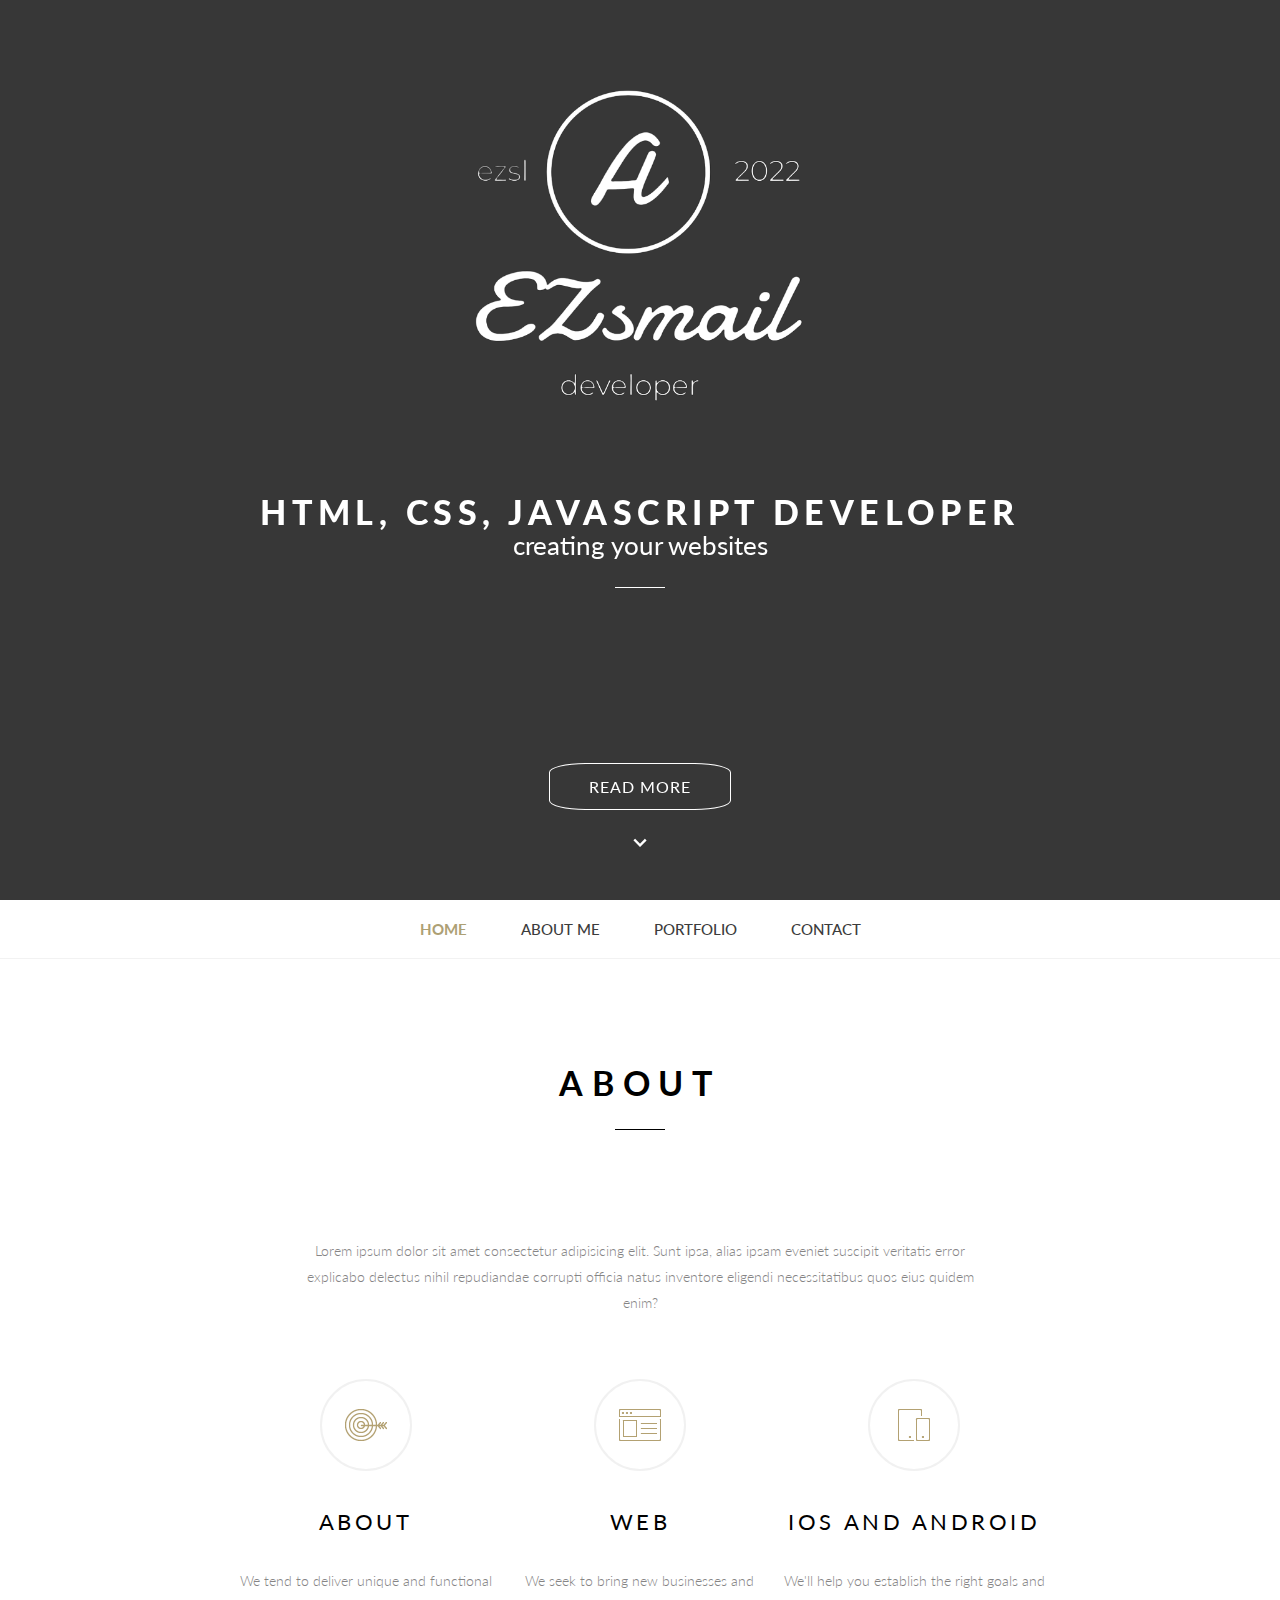
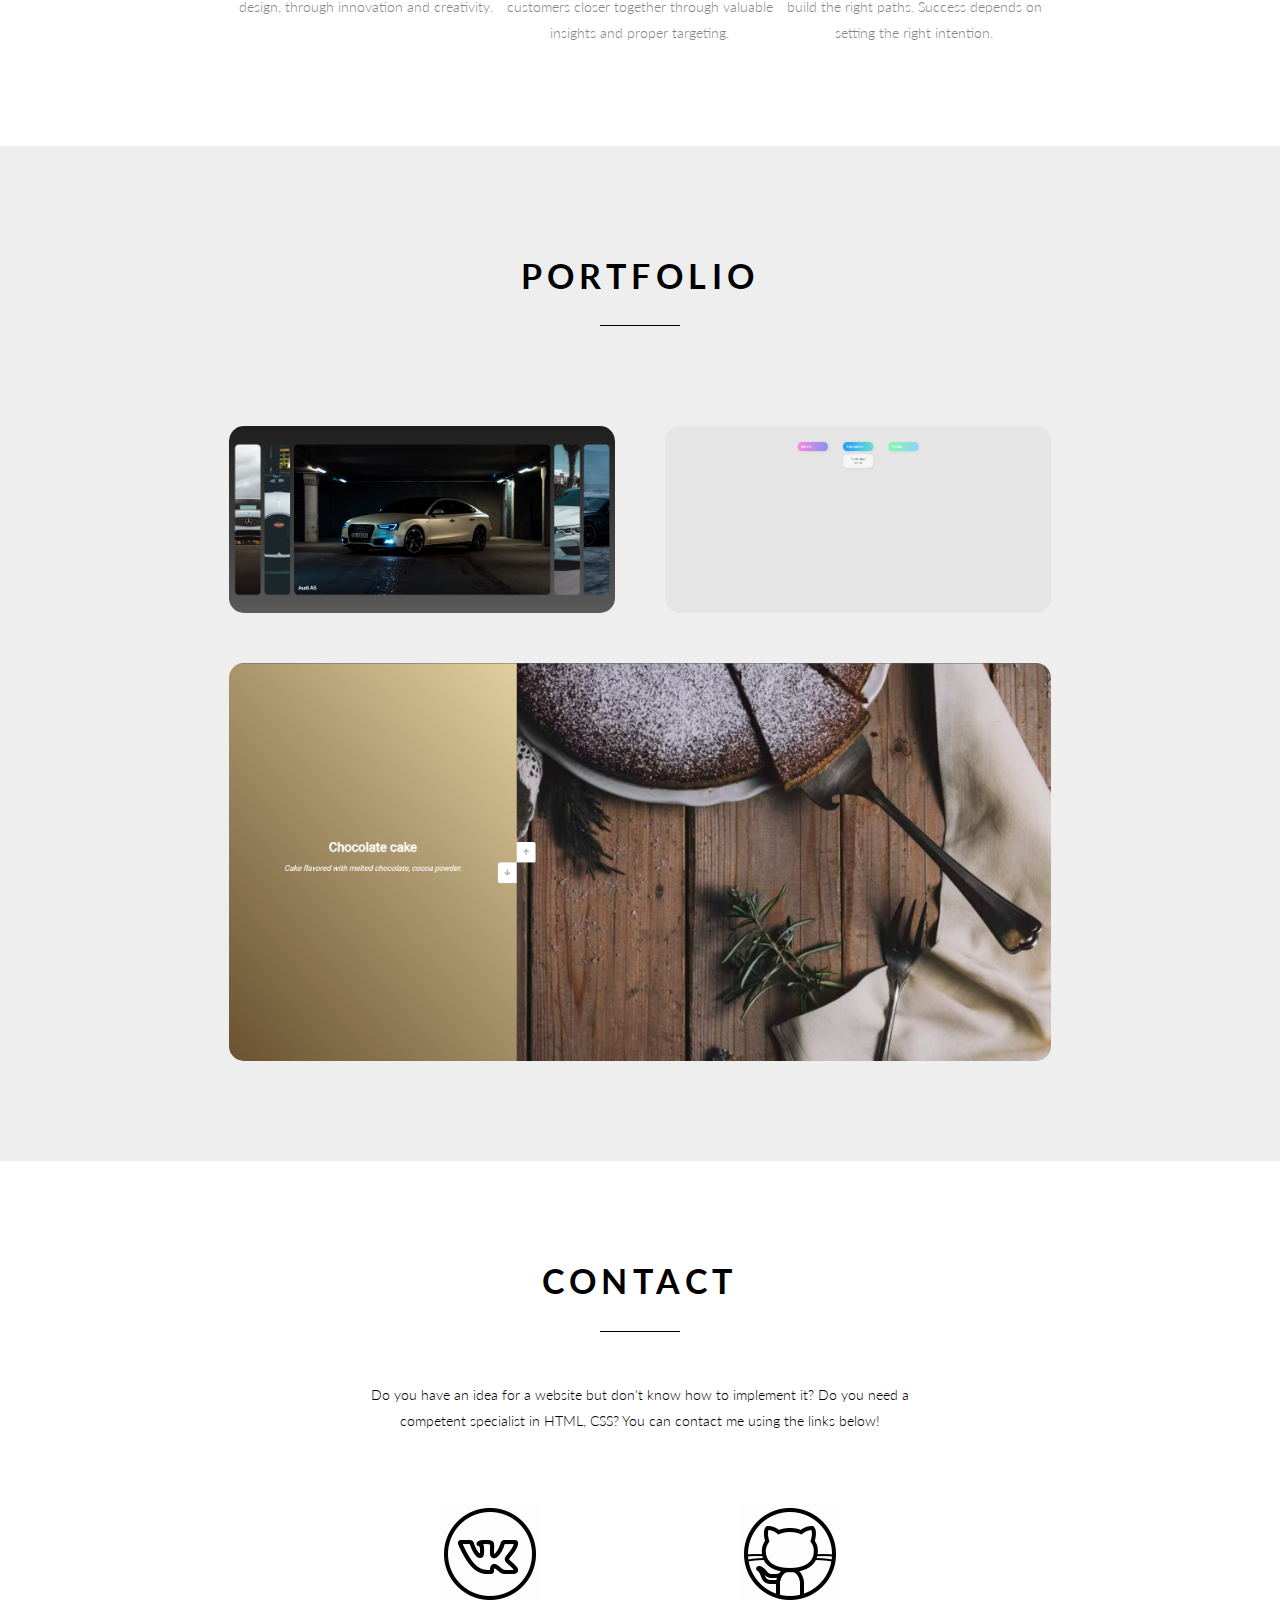
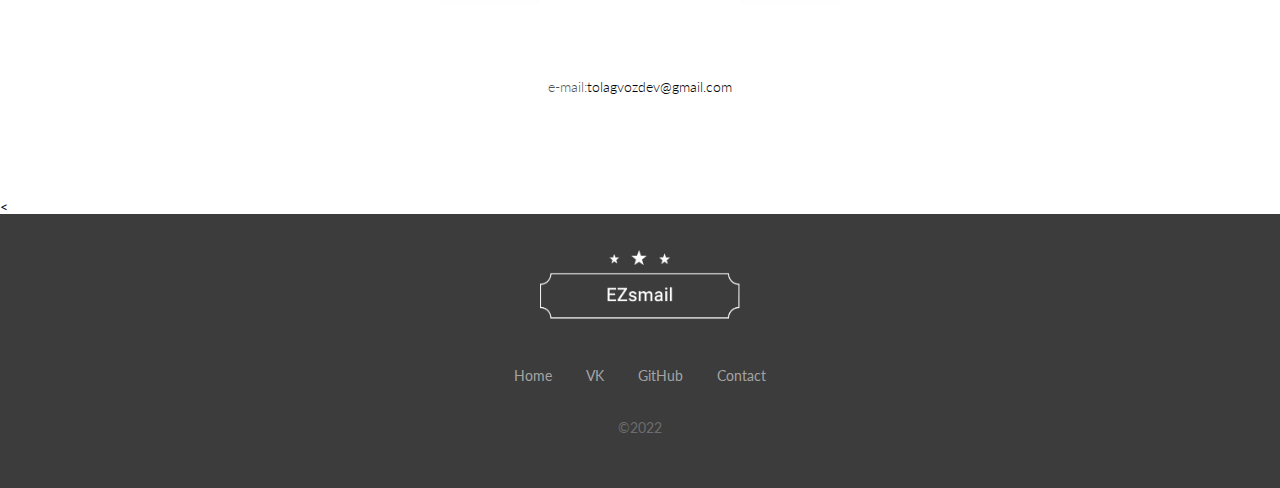
<file: index.html>
<!DOCTYPE html>
<html lang="en">
	<head>
		<meta charset="UTF-8">
		<meta http-equiv="X-UA-Compatible" content="IE=edge">
		<meta name="viewport" content="width=device-width, initial-scale=1.0">
		<meta name="description" content="Lorem ipsum dolor sit amet, consectetur
			adipisicing elit. Excepturi deleniti nisi quisquam laudantium totam
			tempora.">
		<link rel="apple-touch-icon" sizes="180x180" href="img/apple-touch-icon.png">
		<link rel="icon" type="image/png" sizes="32x32" href="img/favicon-32x32.png">
		<link rel="icon" type="image/png" sizes="16x16" href="img/favicon-16x16.png">
		<link rel="manifest" href="img/site.webmanifest">
		<title>HTMl, CSS, JS developer</title>
		<link rel="stylesheet" href="css/style.css">
		<link rel="stylesheet"
			href="https://fonts.googleapis.com/css2?family=Material+Symbols+Outlined:opsz,wght,FILL,GRAD@20..48,100..700,0..1,-50..200"
			/>
	</head>
	<body>
		<div class="first">
			<div class="first__body">
				<div class="first__blur">
					<div class="first__main">
						<div class="first__header">
							<div class="first__logo">
								<img src="img/untitled-project@2x (1)-PhotoRoom (1).png" width='40%'
									alt="">
							</div>
							<div class="first__name1">
								HTML, CSS, JAVASCRIPT DEVELOPER
							</div>
							<div class="first__name2">
								creating your websites
							</div>
						</div>
						<div class="first__footer">
							<a href="#" id="button"> <button class="button1"> READ MORE</button> </a>
							<span class="material-symbols-outlined" id="strelka">
								expand_more
							</span>
						</div>
					</div>
				</div>
			</div>
		</div>
		<!-- макет страницы -->
		<nav class="menu">
			<ul>
				<li> <a class="active" href="#">Home</a> </li>
				<li> <a href="#">About me</a> </li>
				<li> <a href="#">Portfolio</a> </li>
				<li> <a href="#">Contact</a> </li>
			</ul>
		</nav>
		<div class="about">
			<!-- тело страницы -->
			<div class="about__body">
				<!-- верхняя часть -->
				<div class="about__header">
					<div class="about__title title">ABOUT</div>
					<div class="about__text">Lorem ipsum dolor sit amet consectetur adipisicing
						elit. Sunt ipsa, alias
						ipsam eveniet suscipit veritatis error explicabo delectus nihil
						repudiandae corrupti officia natus inventore eligendi necessitatibus quos
						eius quidem enim?</div>
				</div>
				<!-- нижняя - колонки -->

				<div class="about__row">

					<div class="item-about">
						<div class="item-about__icon">
							<img src="img/Layer 25.png" alt="">
						</div>
						<div class="item-about__title">ABOUT</div>
						<div class="item-about__text">We tend to deliver unique and
							functional design, through
							innovation and creativity.</div>
					</div>


					<div class="item-about">
						<div class="item-about__icon">
							<img src="img/Layer 24.png" alt="">
						</div>
						<div class="item-about__title">
							WEB
						</div>
						<div class="item-about__text">
							We seek to bring new businesses and
							customers closer together through valuable
							insights and proper targeting.
						</div>
					</div>


					<div class="item-about">
						<div class="item-about__icon">
							<img src="img/Layer 23.png" alt="">
						</div>
						<div class="item-about__title">
							IOS AND ANDROID
						</div>
						<div class="item-about__text">
							We'll help you establish the right goals
							and build the right paths. Success depends
							on setting the right intention.
						</div>
					</div>

				</div>
			</div>
		</div>
		<!-- ---------------------------- 3 page -->
		<div class="portfolio">
			<div class="portfolio__body">
				<div class="portfolio__header">
					Portfolio
				</div>
				<div class="portfolio__row">
	
					<div class="row__img">
						<div class="image">
							<a href="#"> <img class="image"  src="img/Screenshot_1.png" alt=""> </a>
						</div>
					</div>
	
					<div class="row__img">
						<div class="image">
							<a href="#"> <img class="image" src="img/Screenshot_2.png" alt=""> </a>
						</div>
					</div>
	
					<div class="row__con">
						<div class="image">
							<a href="#"> <img class="image" src="img/Screenshot_3.png" alt=""> </a>
						</div>
					</div>
				</div>
			</div>
		</div>
<!-- --------------contact------------ -->
		<div class="contact">
			<div class="contact__main">
				<div class="contact__body">
					<div class="contact__header">
						Contact
					</div>
					<div class="contact__social">
						<div class="contact__text">
							Do you have an idea for a website but don't know how to implement it? Do
							you need a competent specialist in HTML, CSS? You can contact me using the
							links below!
						</div>
						<div class="contact__ico">
							<div class="contact__row">
								<a target="_blank" href="https://vk.com/dezpacito">
									<img id="gif" src="img/icons8-vk-в-круге.gif" alt="">
								</a>
							</div>
							<div class="contact__row">
								<a href="https://github.com/EZsmail" target="_blank">
									<img id="gif" src="img/icons8-github.gif" alt="">
								</a>
							</div>
						</div>
						<div class="contact__email">
							e-mail: <a id="mail" target="_blank" href=«mailto:tolagvozdev@gmail.com>tolagvozdev@gmail.com</a>
						</div>
					</div>
				</div>
			</div>
		<</div>
		<div class="footer">
			<div class="footer__con">
				<div class="footer__body">
					<div class="footer__header">
						<img src="img/untitled-project@2x (5).png" width="50%" alt="">
					</div>
					<div class="footer__main">
						<div class="footer__nav">
							<ul class="tab">
								<li id="foot" >
									<a class="white" href="">Home</a>
								</li>
								<li id="foot" >
									<a class="white" href="">VK</a>
								</li>
								<li id="foot">
									<a class='white' href="">GitHub</a>
								</li>
								<li id="foot">
									<a class='white' href="">Contact</a>
								</li>
							</ul>
						</div>
					</div>
					<div class="footer__footer">
						©2022
					</div>
				</div>
			</div>
		</div>
	</body>
</html>
</file>
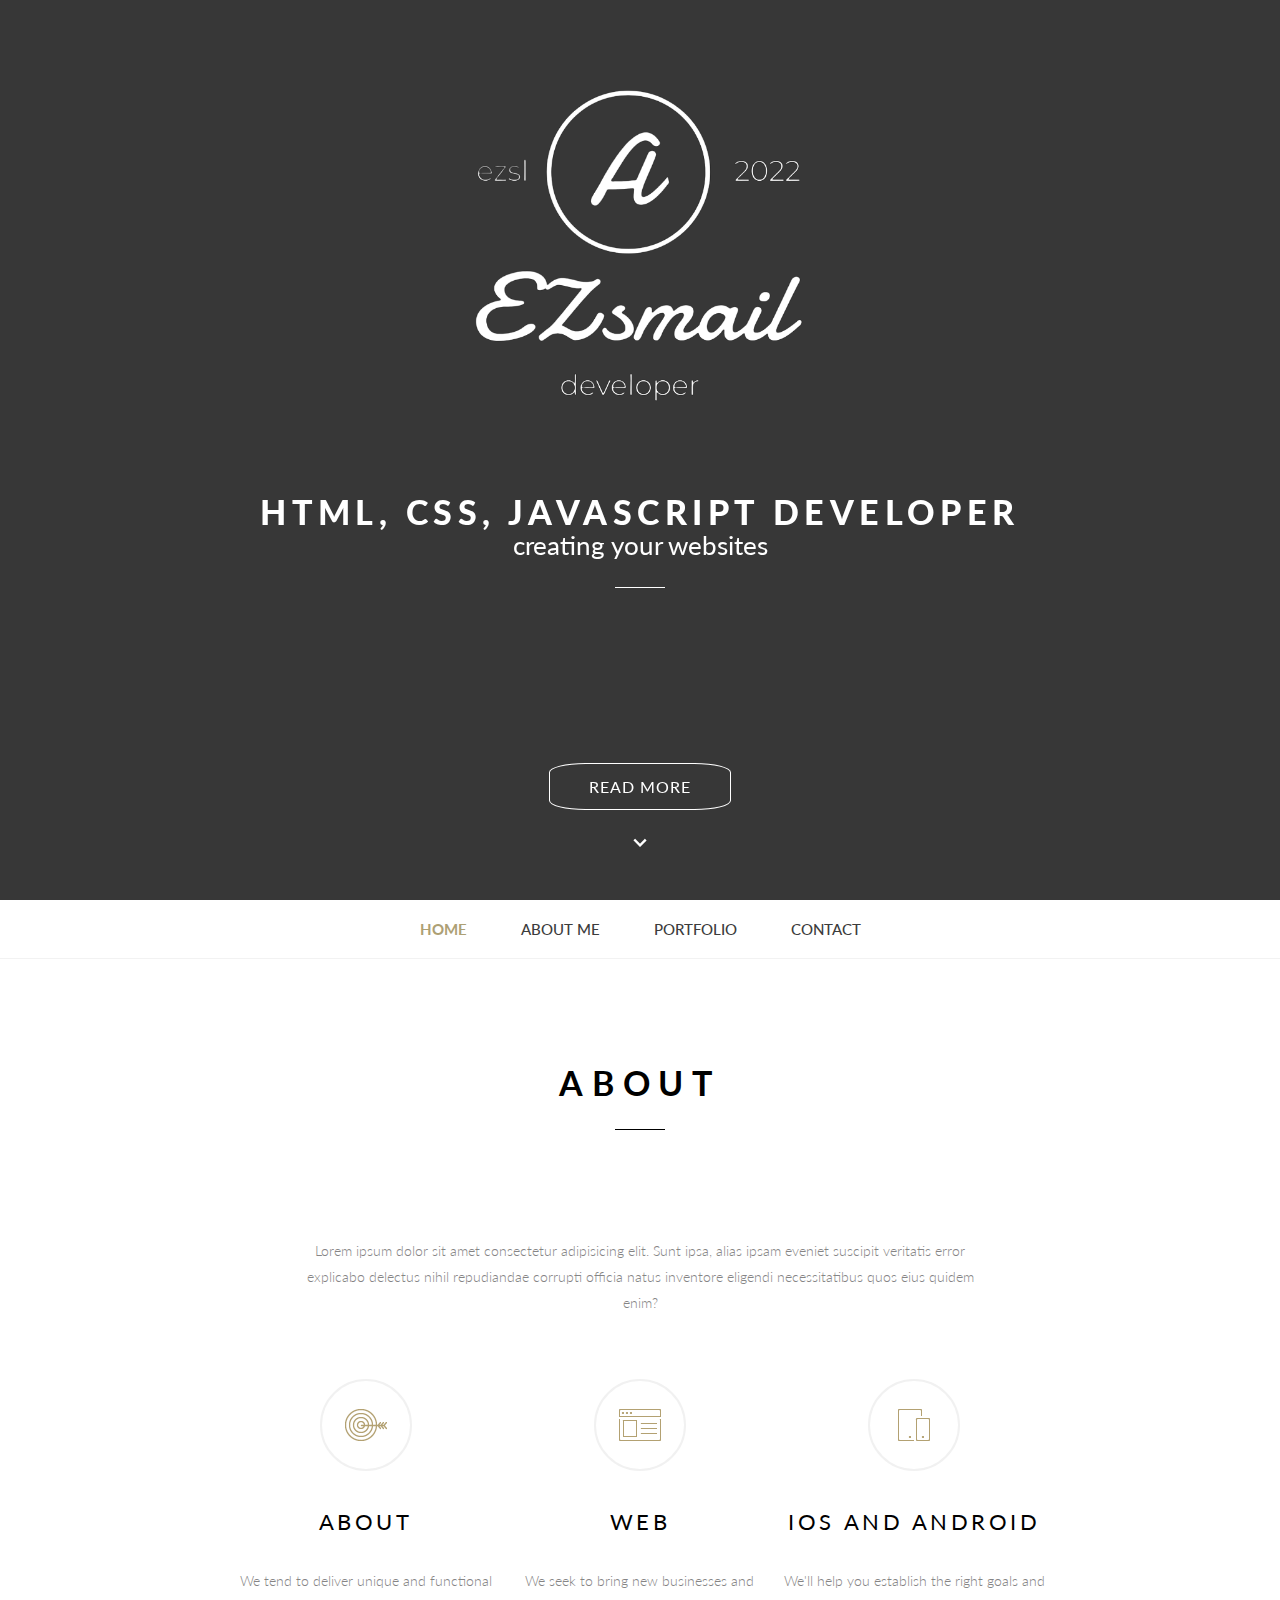
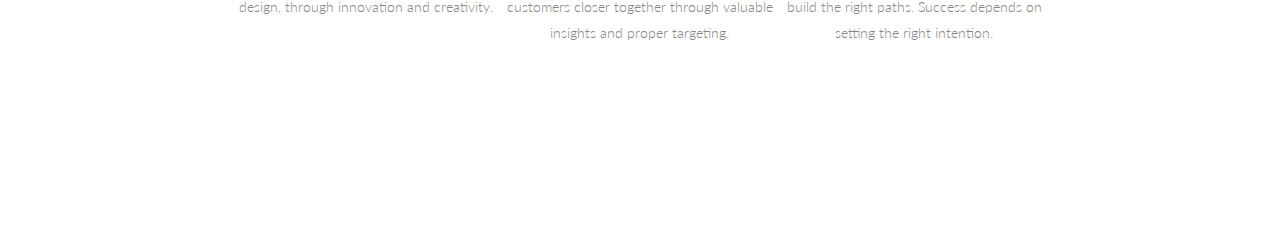
<file: Project2/index.html>
<!DOCTYPE html>
<html lang="en">
	<head>
		<meta charset="UTF-8">
		<meta http-equiv="X-UA-Compatible" content="IE=edge">
		<meta name="viewport" content="width=device-width, initial-scale=1.0">
		<title>Document</title>
		<link rel="stylesheet" href="css/style.css">
		<link rel="stylesheet"
			href="https://fonts.googleapis.com/css2?family=Material+Symbols+Outlined:opsz,wght,FILL,GRAD@20..48,100..700,0..1,-50..200"
			/>
	</head>
	<body>
		<div class="first">
			<div class="first__body">
				<div class="first__blur">
					<div class="first__main">
						<div class="first__header">
							<div class="first__logo">
								<img src="img/untitled-project@2x (1)-PhotoRoom (1).png" width='40%'
									alt="">
							</div>
							<div class="first__name1">
								HTML, CSS, JAVASCRIPT DEVELOPER
							</div>
							<div class="first__name2">
								creating your websites
							</div>
						</div>
						<div class="first__footer">
							<a href="#" id="button"> <button class="button1"> READ MORE</button> </a>
							<span class="material-symbols-outlined" id="strelka">
								expand_more
							</span>
						</div>
					</div>
				</div>
			</div>
		</div>
		<!-- макет страницы -->
		<nav class="menu">
			<ul>
				<li> <a class="active" href="#">Home</a> </li>
				<li> <a href="#">About me</a> </li>
				<li> <a href="#">Portfolio</a> </li>
				<li> <a href="#">Contact</a> </li>
			</ul>
		</nav>
		<div class="about">
			<!-- тело страницы -->
			<div class="about__body">
				<!-- верхняя часть -->
				<div class="about__header">
					<div class="about__title title">ABOUT</div>
					<div class="about__text">Lorem ipsum dolor sit amet consectetur adipisicing
						elit. Sunt ipsa, alias
						ipsam eveniet suscipit veritatis error explicabo delectus nihil
						repudiandae corrupti officia natus inventore eligendi necessitatibus quos
						eius quidem enim?</div>
				</div>
				<!-- нижняя - колонки -->

				<div class="about__row">

					<div class="item-about">
						<div class="item-about__icon">
							<img src="img/Layer 25.png" alt="">
						</div>
						<div class="item-about__title">ABOUT</div>
						<div class="item-about__text">We tend to deliver unique and
							functional design, through
							innovation and creativity.</div>
					</div>


					<div class="item-about">
						<div class="item-about__icon">
							<img src="img/Layer 24.png" alt="">
						</div>
						<div class="item-about__title">
							WEB
						</div>
						<div class="item-about__text">
							We seek to bring new businesses and
							customers closer together through valuable
							insights and proper targeting.
						</div>
					</div>


					<div class="item-about">
						<div class="item-about__icon">
							<img src="img/Layer 23.png" alt="">
						</div>
						<div class="item-about__title">
							IOS AND ANDROID
						</div>
						<div class="item-about__text">
							We'll help you establish the right goals
							and build the right paths. Success depends
							on setting the right intention.
						</div>
					</div>

				</div>
			</div>
		</div>
	</body>
</html>
</file>
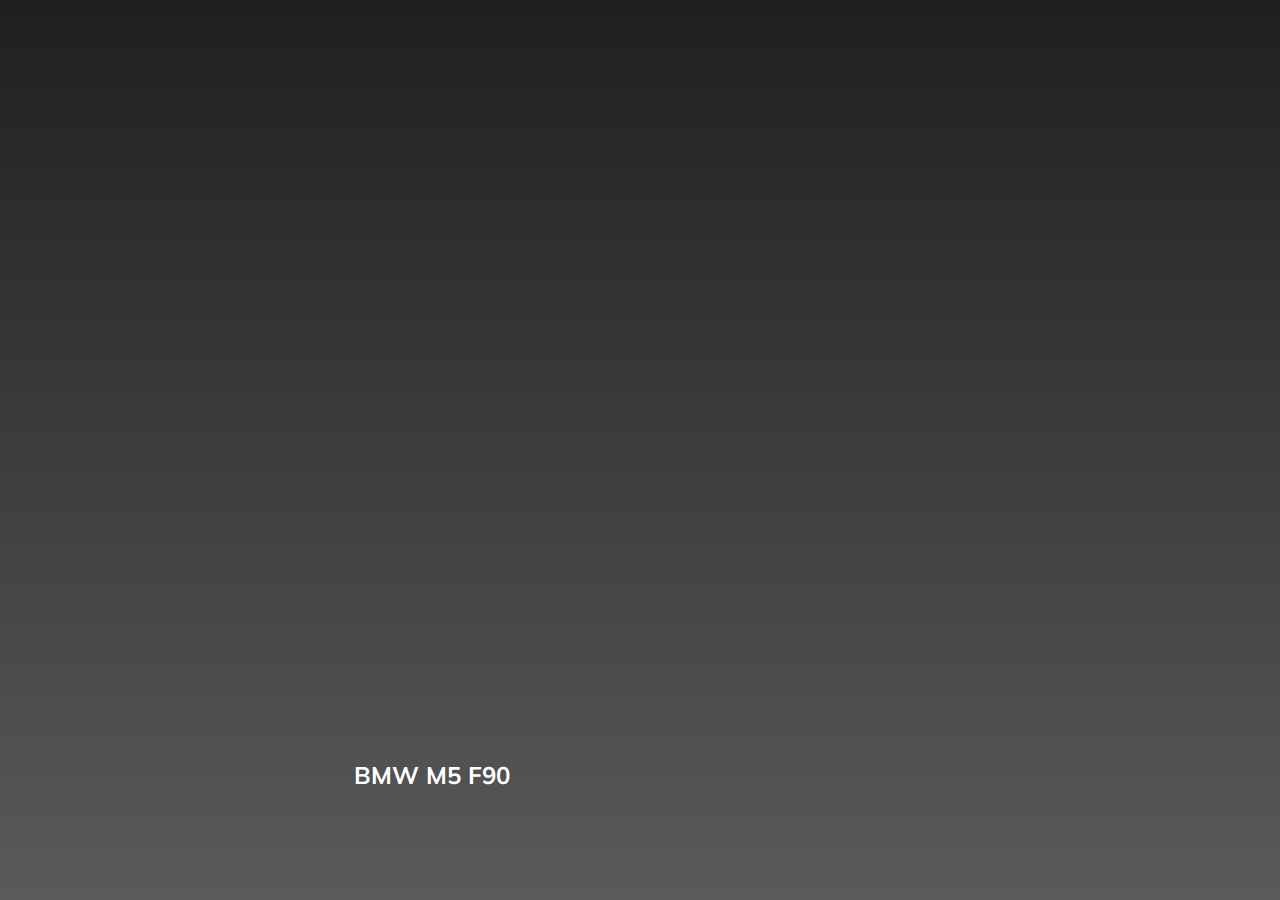
<file: Project/card-sources/index.html>
<!DOCTYPE html>
<html lang="en">
  <head>
    <meta charset="UTF-8" />
    <meta name="viewport" content="width=device-width, initial-scale=1.0" />
    <link rel="stylesheet" href="styles.css" />
    <title>Карточки | Проект 1</title>
  </head>
  <body>
    <div class="container">
      <div
        class="slide"
        style="background-image:
        url('https://images.unsplash.com/photo-1605534549749-e2df2f2a701d?ixlib=rb-1.2.1&ixid=MnwxMjA3fDB8MHxwaG90by1wYWdlfHx8fGVufDB8fHx8&auto=format&fit=crop&w=1974&q=80');">
        <h3>Mercedes-Benz E63 </h3>
      </div>
      <div
        class="slide"
        style="background-image:
        url('https://images.unsplash.com/photo-1544636331-e26879cd4d9b?ixlib=rb-1.2.1&ixid=MnwxMjA3fDB8MHxwaG90by1wYWdlfHx8fGVufDB8fHx8&auto=format&fit=crop&w=1074&q=80');">
        <h3>Bugatti Chiron</h3>
      </div>
      <div
        class="slide"
        style="background-image:
        url('https://images.unsplash.com/photo-1542282088-72c9c27ed0cd?ixlib=rb-1.2.1&ixid=MnwxMjA3fDB8MHxwaG90by1wYWdlfHx8fGVufDB8fHx8&auto=format&fit=crop&w=1632&q=80');">
        <h3>Audi A5</h3>
      </div>
      <div
        class="slide active"
        style="background-image:
        url('https://images.unsplash.com/photo-1555215695-3004980ad54e?ixlib=rb-1.2.1&ixid=MnwxMjA3fDB8MHxwaG90by1wYWdlfHx8fGVufDB8fHx8&auto=format&fit=crop&w=1170&q=80');">
        <h3>BMW M5 F90</h3>
      </div>
      <div
        class="slide"
        style="background-image:
        url('https://images.unsplash.com/photo-1634398030253-e71e9ca082aa?ixlib=rb-1.2.1&ixid=MnwxMjA3fDB8MHxwaG90by1wYWdlfHx8fGVufDB8fHx8&auto=format&fit=crop&w=905&q=80');">
        <h3>Mercedes-Benz CLS</h3>
      </div>
    </div>
    <script src="app.js"></script>
  </body>
</html>
</file>
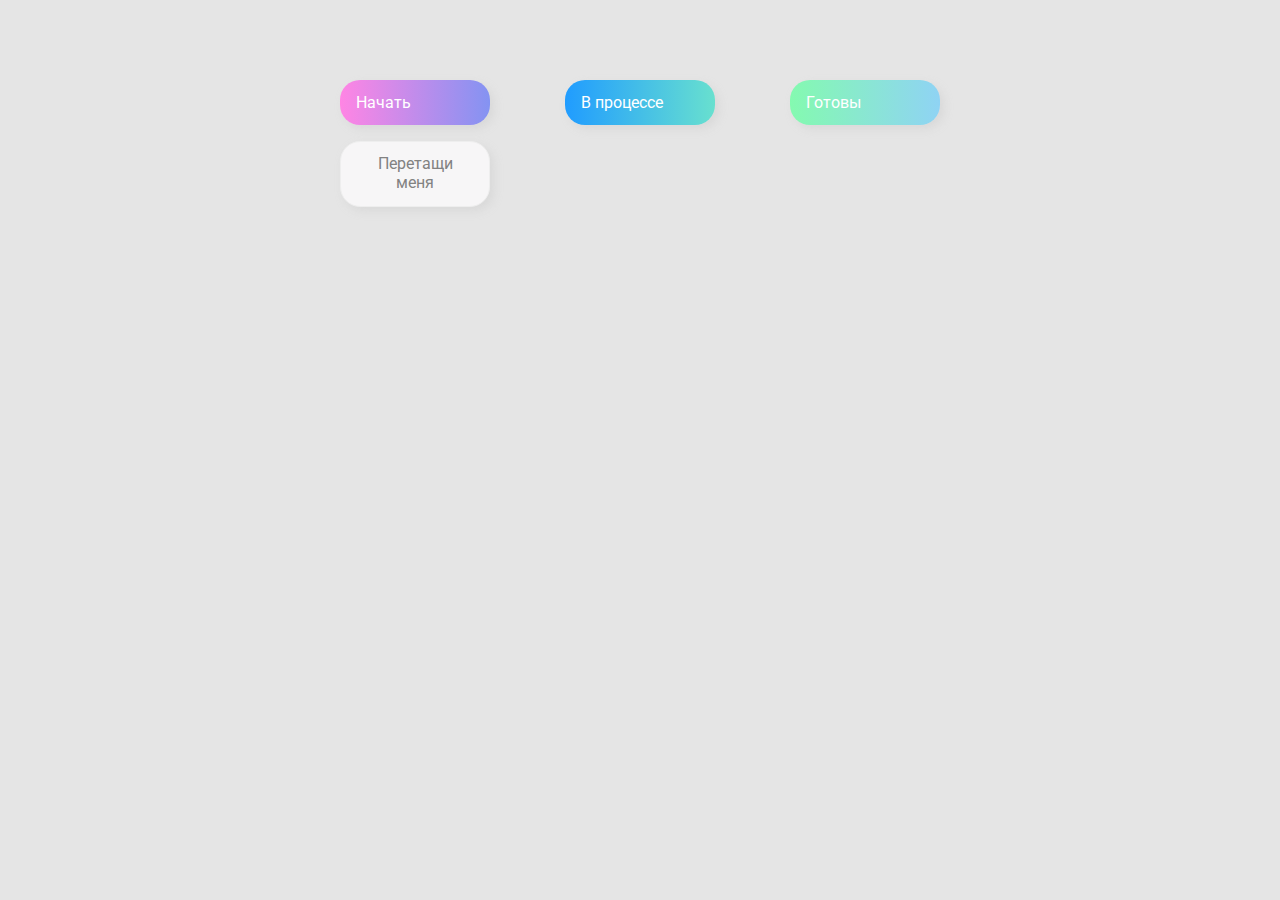
<file: Project/drag-n-drop/index.html>
<!DOCTYPE html>
<html lang="en">
  <head>
    <meta charset="UTF-8" />
    <meta name="viewport" content="width=device-width, initial-scale=1.0" />
    <link rel="stylesheet" href="styles.css" />
    <title>Drag & Drop | Проект 2</title>
  </head>
  <body>
    <div>
      <div class="row">
        <div class="col-header start">Начать</div>
        <div class="col-header progress">В процессе</div>
        <div class="col-header done">Готовы</div>
      </div>

      <div class="row">
        <div class="placeholder">
          <div class="item" draggable="true">Перетащи меня</div>
        </div>
        <div class="placeholder"></div>
        <div class="placeholder"></div>
      </div>
      <script src="app.js"></script>
    </div>
  </body>
</html>
</file>
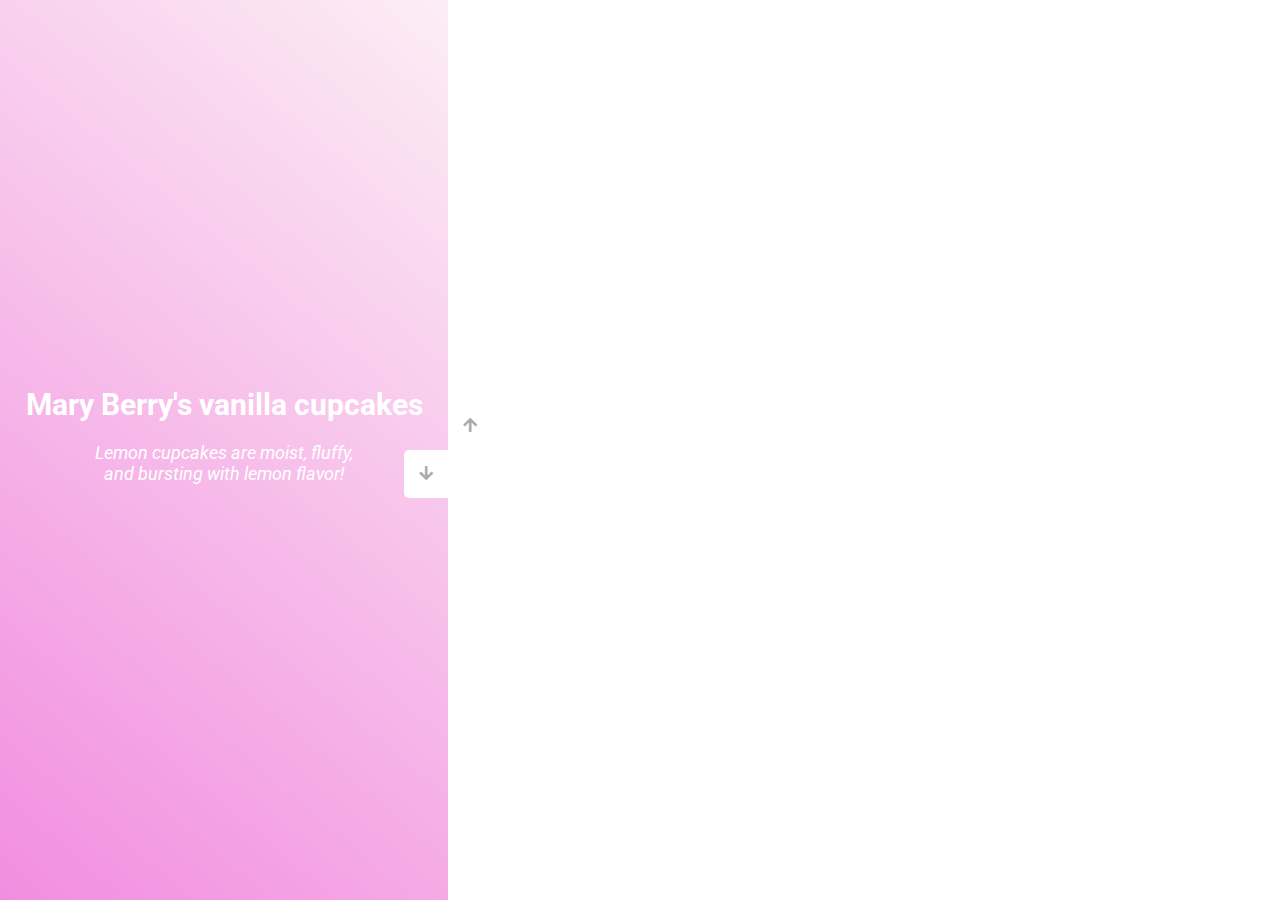
<file: Project/slider-sources/index.html>
<!DOCTYPE html>
<html lang="en">
  <head>
    <meta charset="UTF-8" />
    <meta name="viewport" content="width=device-width, initial-scale=1.0" />
    <link
      rel="stylesheet"
      href="https://cdnjs.cloudflare.com/ajax/libs/font-awesome/5.15.1/css/all.min.css"
      />
    <link rel="stylesheet" href="styles.css" />
    <title>Слайдер | Проект 3</title>
  </head>
  <body>
    <div class="container">
      <div class="sidebar">
        <div style="background: linear-gradient(229.99deg, #ffefba -26%, #351a00
          145%);">
          <h1>Chocolate cake</h1>
          <p><i>Cake flavored with melted chocolate, cocoa powder.</i></p>
        </div>
        <div style="background: linear-gradient(215.32deg, #ffc1c2 -1%, #b11414
          124%);">
          <h1>The wedding cake</h1>
          <p><i>The main attribute of the wedding ceremony, the most important element of the menu at the wedding celebration and an obligatory tradition.</i></p>
        </div>
        <div style="background: linear-gradient(221.87deg, #fcfcfc 1%, #291700
          128%);">
          <h1>Tiramisu</h1>
          <p><i>Italian layered dessert</i></p>
        </div>
        <div style="background: linear-gradient(220.16deg, #fdf5f6 -8%, #ee69d8
          138%);">
          <h1>Mary Berry's vanilla cupcakes</h1>
          <p><i>Lemon cupcakes are moist, fluffy, and bursting with lemon flavor!</i></p>
        </div>
      </div>
      <div class="main-slide">
        <div
          style="background-image:
          url('https://images.unsplash.com/photo-1563729784474-d77dbb933a9e?ixlib=rb-1.2.1&ixid=MnwxMjA3fDB8MHxwaG90by1wYWdlfHx8fGVufDB8fHx8&auto=format&fit=crop&w=687&q=80'); background-position: 50% 75%"></div>
        <div
          style="background-image:
          url('https://images.unsplash.com/photo-1571115177098-24ec42ed204d?ixlib=rb-1.2.1&ixid=MnwxMjA3fDB8MHxwaG90by1wYWdlfHx8fGVufDB8fHx8&auto=format&fit=crop&w=687&q=80');"></div>
        <div
          style="background-image:
          url('https://images.unsplash.com/photo-1535141192574-5d4897c12636?ixlib=rb-1.2.1&ixid=MnwxMjA3fDB8MHxwaG90by1wYWdlfHx8fGVufDB8fHx8&auto=format&fit=crop&w=688&q=80');"></div>
        <div
          style="background-image:
          url('https://images.unsplash.com/photo-1516054575922-f0b8eeadec1a?ixlib=rb-1.2.1&ixid=MnwxMjA3fDB8MHxwaG90by1wYWdlfHx8fGVufDB8fHx8&auto=format&fit=crop&w=687&q=80');"></div>
      </div>
      <div class="controls">
        <button class="down-button">
          <i class="fas fa-arrow-down"></i>
        </button>
        <button class="up-button">
          <i class="fas fa-arrow-up"></i>
        </button>
      </div>
    </div>
    <script src="app.js"></script>
  </body>
</html>
</file>
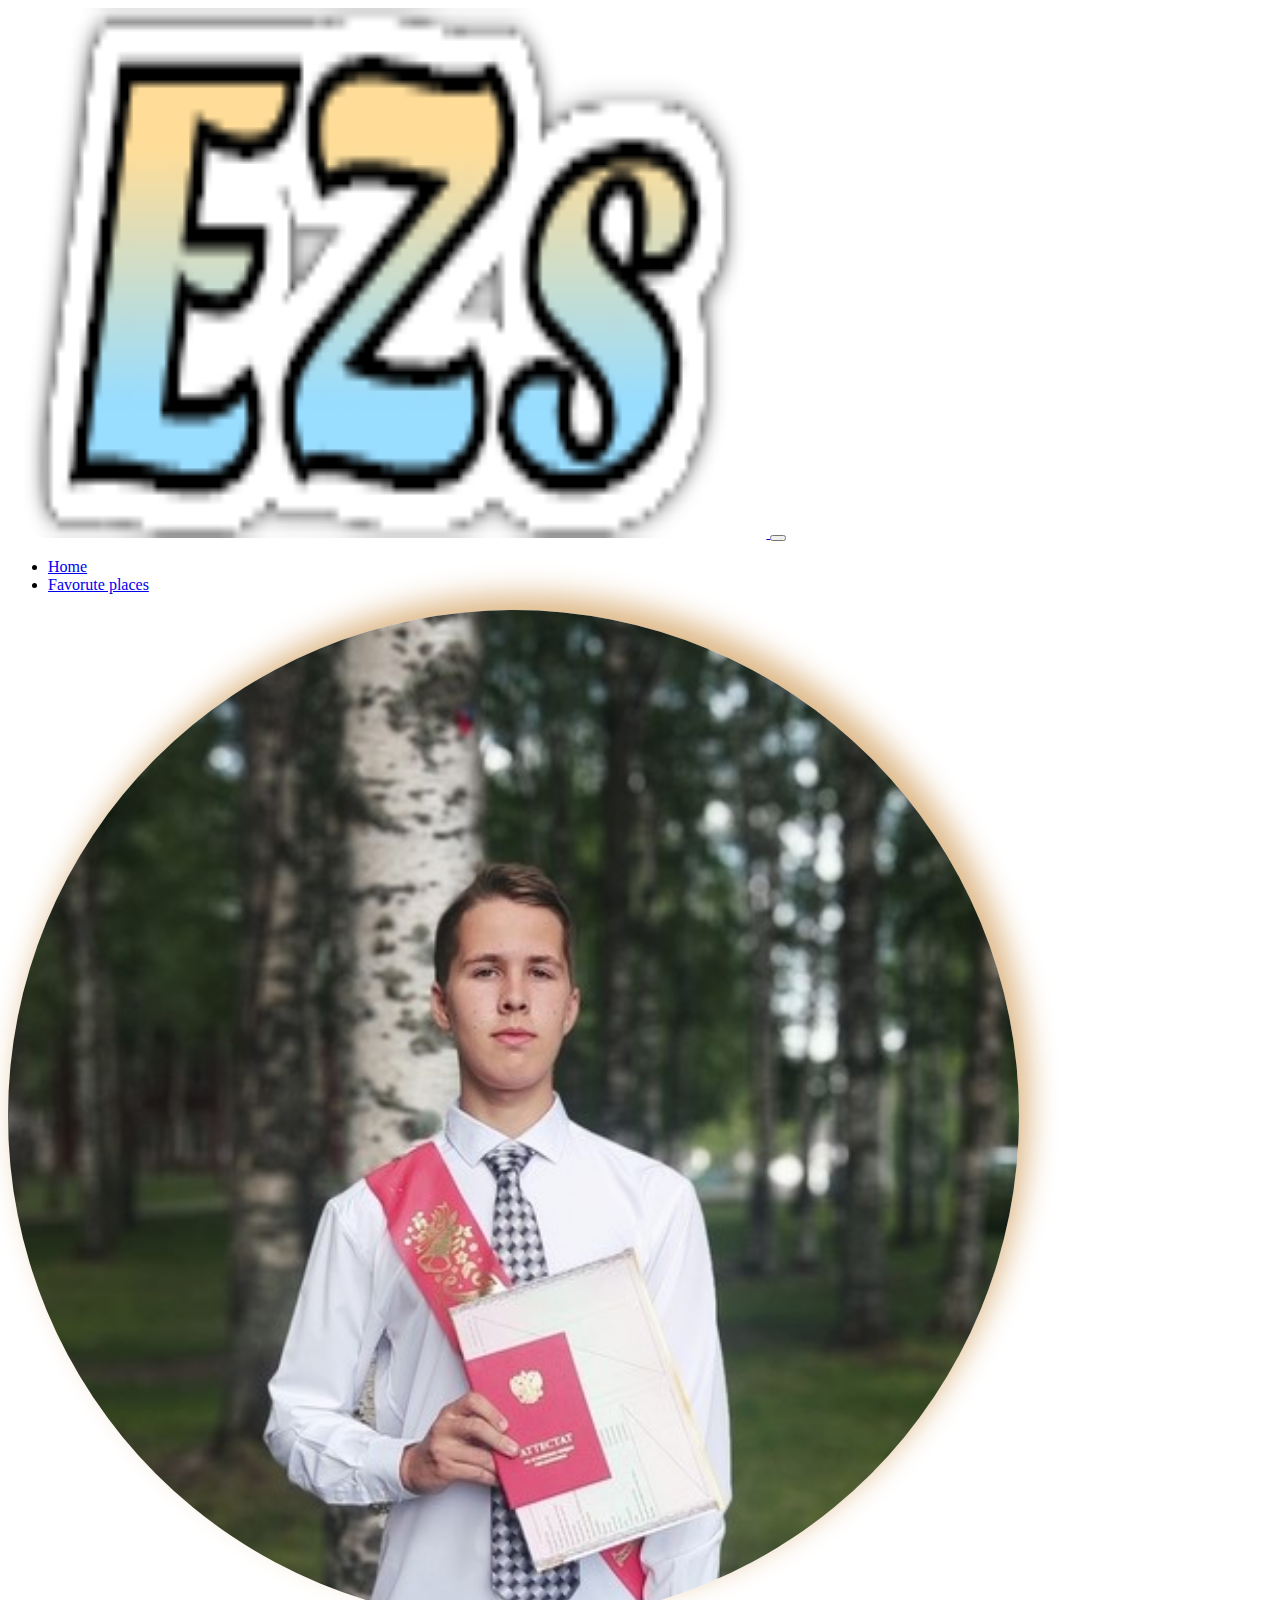
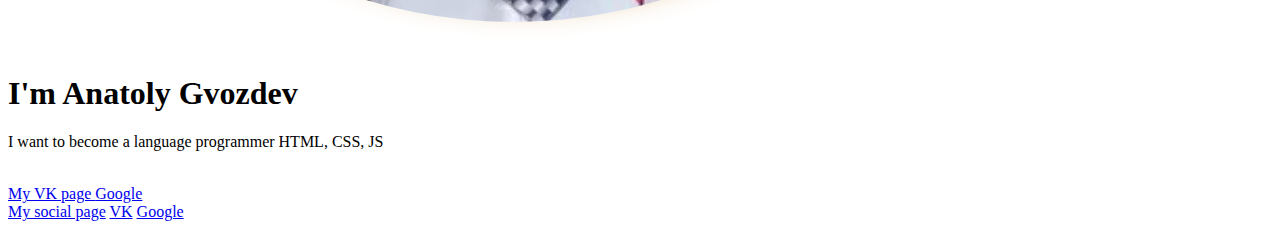
<file: page1.html>
<html>
	<head>
		<title>HTML + CSS Developer</title>
		<!-- подключаем bootstrap -->
		<link
			href="https://cdn.jsdelivr.net/npm/bootstrap@5.2.0-beta1/dist/css/bootstrap.min.css"
			rel="stylesheet"
			integrity="sha384-0evHe/X+R7YkIZDRvuzKMRqM+OrBnVFBL6DOitfPri4tjfHxaWutUpFmBp4vmVor"
			crossorigin="anonymous">
		<!-- JS Bootstrap -->
		<script
			src="https://cdn.jsdelivr.net/npm/bootstrap@5.2.0-beta1/dist/js/bootstrap.bundle.min.js"
			integrity="sha384-pprn3073KE6tl6bjs2QrFaJGz5/SUsLqktiwsUTF55Jfv3qYSDhgCecCxMW52nD2"
			crossorigin="anonymous">
		</script>
		<!-- css --> <!-- Двигаем изображение -->
		<style>
			.rounded-img{
				width: 80%;
				border-radius:50%;
				box-shadow: 10px -15px 30px burlywood;
				margin-bottom: 2em;
			}	
			.replace-img{
				position: relative;
				top: -1%;
			}
		</style>
		<link rel="apple-touch-icon" sizes="180x180" href="img\apple-touch-icon.png">
		<link rel="icon" type="image/png" sizes="32x32" href="img\favicon-32x32.png">
		<link rel="icon" type="image/png" sizes="16x16" href="img\favicon-16x16.png">
		<link rel="manifest" href="img\site.webmanifest">
	</head>
	<body>
		<!-- navbar -->
		<nav class="navbar navbar-expand-lg navbar-dark bg-dark">
			<div class="container">
				<a class="navbar-brand p-0" href="page1.html"><img src="img\EZs.png"
						alt="EZs"
						height="60%" width="60%">
				</a>
				<button class="navbar-toggler" type="button" data-bs-toggle="collapse"
					data-bs-target="#navbarNav" aria-controls="navbarNav" aria-expanded="false"
					aria-label="Toggle navigation">
					<span class="navbar-toggler-icon"></span>
				</button>
				<div class="collapse navbar-collapse" id="navbarNav">
					<ul class="navbar-nav">
						<li class="nav-item">
							<a class="nav-link active" aria-current="page" href="#">Home</a>
						</li>
						<li class="nav-item">
							<a class="nav-link" href="page2.html">Favorute places</a>
						</li>
					</ul>
				</div>
			</div>
		</nav>
		<!-- контейнер для текста -->
		<div class="container text-center my-5">
			<div class="row">
				<!-- col-lg-6 для ПК, col-md-6 для планшетов, mx-auto выравнивание -->
				<div class="col-lg-6 col-md-8 mx-auto">
					<div class="replace-img">
						<img class="rounded-img" src="img\3bCdCXSegKo.jpg"
							alt="map" width="50%"
							title="map"
							align="center" />
					</div>
					<!-- Текст -->
					<h1 class="fw-light">I'm Anatoly Gvozdev</h1>
					<p class="lead text-muted">I want to become a language programmer HTML,
						CSS, JS</p> <br/>
						<!-- Ссылки на VK и Google -->
						<a href="https://vk.com/dezpacito" target="_blank" class="btn
							btn-primary">
							My VK page
						</a>
						<a href="https://google.com" target="_blank" class="btn btn-warning">
							Google
						</a>
						<!-- Двойная кнопка -->
						<div class="btn-group">
							<a href="#" class="btn btn-primary active" aria-current="page">My social
								page</a>
							<a href="https://vk.com/dezpacito" class="btn btn-secondary"
								target="_blank">VK</a>
							<a href="https://google.com" class="btn btn-secondary" target="_blank">Google</a>
						</div>
					</div>
				</div>
			</div>
		</body>
	</html>
</file>
<file: css/style.css>
@charset "UTF-8";
/*Обнуление*/
@import url(https://fonts.googleapis.com/css?family=Lato:400,300,700,900);
* {
  padding: 0;
  margin: 0;
  border: 0;
}

*, *:before, *:after {
  -webkit-box-sizing: border-box;
  box-sizing: border-box;
}

:focus, :active {
  outline: none;
}

a:focus, a:active {
  outline: none;
}

nav, footer, header, aside {
  display: block;
}

html, body {
  height: 100%;
  width: 100%;
  font-size: 100%;
  line-height: 1;
  font-size: 14px;
  -ms-text-size-adjust: 100%;
  -moz-text-size-adjust: 100%;
  -webkit-text-size-adjust: 100%;
}

input, button, textarea {
  font-family: inherit;
}

input::-ms-clear {
  display: none;
}

button {
  cursor: pointer;
}

button::-moz-focus-inner {
  padding: 0;
  border: 0;
}

a, a:visited {
  text-decoration: none;
}

a:hover {
  text-decoration: none;
}

ul li {
  list-style: none;
}

img {
  vertical-align: top;
}

h1, h2, h3, h4, h5, h6 {
  font-size: inherit;
  font-weight: inherit;
}

/*--------------------*/
.menu {
  height: 58px;
}

ul {
  list-style-type: none;
  margin: 0 0 0;
  overflow: hidden;
  background-color: #ffffff;
  text-align: center;
  -webkit-box-shadow: 0px 1px 0px 0px rgba(0, 0, 0, 0.05);
          box-shadow: 0px 1px 0px 0px rgba(0, 0, 0, 0.05);
  padding: 0;
  -webkit-box-align: center;
      -ms-flex-align: center;
          align-items: center;
  height: 58px;
}

li {
  display: inline-block;
}

li a {
  display: block;
  padding: 20px 25px;
  text-decoration: none;
  font-family: Lato;
  font-size: 15px;
  line-height: 1.2;
  font-weight: 500;
  color: #3c3c3c;
  text-transform: uppercase;
}

.active {
  font-weight: 700;
  color: #ada074;
}

li a:hover {
  background-color: rgba(184, 184, 184, 0.212);
}

body {
  font-family: Lato;
}

.about__body {
  max-width: 823px;
  margin: 0 auto;
}
.about__header {
  margin: 0 0px 7vh 0px;
}
.about__title {
  margin: 12vh 30px;
  padding: auto 5vh;
}
.about__text {
  max-width: 688px;
  color: #868585;
  font-size: 14px;
  font-weight: 300;
  text-align: center;
  line-height: 25.89px;
  margin: 0px auto;
}
.about__row {
  display: -ms-grid;
  display: grid;
  font-size: 0;
  -ms-grid-columns: (1fr)[12];
  grid-template-columns: repeat(12, 1fr);
}

@media screen and (max-width: 2000px) {
  .item-about {
    -ms-grid-column-span: 4;
    grid-column: span 4;
  }

  .about__body {
    padding-bottom: 100px;
  }
}
@media screen and (max-width: 480px) {
  .item-about {
    -ms-grid-column-span: 12;
    grid-column: span 12;
    padding: 5vh 0 0 0;
  }

  .about__body {
    padding: 0 5vw;
    padding-bottom: 50px;
  }

  .about__header {
    margin: 0 0 5vh 0;
  }

  .li a {
    font-size: 10px;
  }
}
.title {
  font-size: 34px;
  font-weight: 700;
  text-transform: uppercase;
  letter-spacing: 8.95px;
  position: relative;
  text-align: center;
  padding: 0px 0px 30px 0px;
}
.title:after {
  content: "";
  position: absolute;
  width: 50px;
  bottom: 0;
  height: 1px;
  left: 50%;
  background-color: #000;
  margin: 0px 0px 0px -25px;
}

.item-about__icon {
  border-radius: 50%;
  width: 92px;
  height: 92px;
  border: 2px solid #f1f1f1;
  display: -webkit-box;
  display: -ms-flexbox;
  display: flex;
  -webkit-box-align: center;
      -ms-flex-align: center;
          align-items: center;
  -webkit-box-pack: center;
      -ms-flex-pack: center;
          justify-content: center;
  margin: 0px auto 40px auto;
}
.item-about__title {
  text-align: center;
  color: #000000;
  font-size: 22px;
  text-transform: uppercase;
  letter-spacing: 3.52px;
  margin: 0px 0px 35px 0px;
}
.item-about__text {
  text-align: center;
  color: #868585;
  line-height: 26px;
  font-weight: 300;
  font-size: 14px;
}

.first__body {
  background-image: url(https://images.unsplash.com/photo-1497032628192-86f99bcd76bc?ixlib=rb-1.2.1&ixid=MnwxMjA3fDB8MHxwaG90by1wYWdlfHx8fGVufDB8fHx8&auto=format&fit=crop&w=2070&q=80);
  background-position: center center;
  background-repeat: no-repeat;
  background-attachment: scroll;
  background-size: cover;
  background-color: #464646;
  height: 100vh;
}
.first__main {
  max-width: 823px;
  margin: 0 auto;
}
.first__blur {
  background: rgba(22, 22, 22, 0.3);
  -webkit-backdrop-filter: blur(2px);
          backdrop-filter: blur(2px);
  height: 100vh;
}
.first__logo {
  padding-top: 10vh;
  padding-bottom: 10vh;
  text-align: center;
  -ms-grid-column-align: auto;
      justify-self: auto;
}
.first__name1 {
  font-family: Lato;
  font-size: 34px;
  line-height: 40px;
  font-weight: 900;
  text-transform: uppercase;
  letter-spacing: 0.16em;
  color: #ffffff;
  position: relative;
  text-align: center;
}
.first__name2 {
  font-size: 26px;
  font-weight: 400;
  text-transform: none;
  color: #ffffff;
  position: relative;
  text-align: center;
  padding: 0 0 30px 0;
}
.first__name2:after {
  content: "";
  position: absolute;
  width: 50px;
  bottom: 0;
  height: 1px;
  left: 50%;
  background-color: #ffffff;
  margin: 0px 0px 0px -25px;
}
.first__footer {
  font-family: Lato;
  display: -webkit-box;
  display: -ms-flexbox;
  display: flex;
  -webkit-box-pack: center;
      -ms-flex-pack: center;
          justify-content: center;
  text-align: center;
}

#button {
  bottom: 10%;
  position: absolute;
}

.button1 {
  border-radius: 20%;
  border: 1px solid rgb(255, 255, 255);
  height: 47px;
  width: 182px;
  background: transparent;
  font-family: Lato;
  font-size: 16px;
  line-height: 1.2;
  font-weight: 400;
  letter-spacing: 0.06em;
  color: #ffffff;
}

.material-symbols-outlined {
  font-variation-settings: "FILL" 0, "wght" 700, "GRAD" 200, "opsz" 48;
  color: #ffffff;
  position: absolute;
  bottom: 5%;
  text-align: center;
}

#strelka {
  text-align: center;
}

.portfolio {
  background-color: rgba(218, 218, 218, 0.4666666667);
}

.portfolio__body {
  width: 823px;
  margin: 0 auto;
  padding-bottom: 100px;
}

.portfolio__header {
  font-size: 34px;
  font-weight: 700;
  text-transform: uppercase;
  position: relative;
  text-align: center;
  padding: 110px 0px 30px 0px;
  line-height: 1.2;
  letter-spacing: 0.16em;
  color: #000000;
  font-family: Lato;
}

.portfolio__header:after {
  content: "";
  position: absolute;
  width: 80px;
  bottom: 0;
  height: 1px;
  left: 50%;
  background-color: #000;
  margin: 0px 0px 0px -40px;
}

.portfolio__row {
  margin-top: 100px;
  display: -ms-grid;
  display: grid;
  font-size: 0;
  -ms-grid-columns: 1fr 50px 1fr 50px 1fr 50px 1fr 50px 1fr 50px 1fr 50px 1fr 50px 1fr 50px 1fr 50px 1fr 50px 1fr 50px 1fr;
  grid-template-columns: repeat(12, 1fr);
  -webkit-column-gap: 50px;
     -moz-column-gap: 50px;
          column-gap: 50px;
  row-gap: 50px;
}

.row__img {
  display: block;
  overflow: hidden;
}

.row__con {
  -ms-grid-column-span: 12;
  grid-column: span 12;
}

@media screen and (max-width: 10000px) {
  .row__img {
    -ms-grid-column-span: 6;
    grid-column: span 6;
  }
}
@media screen and (max-width: 1200px) {
  .row__img {
    -ms-grid-column-span: 12;
    grid-column: span 12;
  }

  .portfolio__body {
    width: 100%;
    padding: 0 5px 0 10px;
  }

  .portfolio__row {
    -webkit-column-gap: 0;
       -moz-column-gap: 0;
            column-gap: 0;
  }
}
.image {
  max-width: 100%;
  border-radius: 15px;
}

.contact__main {
  background-color: #fff;
}
.contact__body {
  max-width: 823px;
  margin: 0 auto;
  padding: 100px 0 100px 0;
}
.contact__header {
  font-size: 34px;
  font-weight: 700;
  text-transform: uppercase;
  position: relative;
  text-align: center;
  padding: 0 0px 30px 0px;
  line-height: 1.2;
  letter-spacing: 0.16em;
  color: #000000;
  font-family: Lato;
}
.contact__header:after {
  content: "";
  position: absolute;
  width: 80px;
  bottom: 0;
  height: 1px;
  left: 50%;
  background-color: #000;
  margin: 0px 0px 0px -40px;
}
.contact__social {
  max-width: 600px;
  margin: 0 auto;
}
.contact__text {
  font-family: "Lato", sans-serif;
  font-size: 14px;
  line-height: 26px;
  font-weight: 300;
  color: #000000;
  text-align: center;
  margin-top: 50px;
  text-decoration: none;
}
.contact__ico {
  display: -ms-grid;
  display: grid;
  font-size: 0;
  -ms-grid-columns: (1fr)[12];
  grid-template-columns: repeat(12, 1fr);
}
.contact__row {
  display: -webkit-box;
  display: -ms-flexbox;
  display: flex;
  -webkit-box-align: center;
      -ms-flex-align: center;
          align-items: center;
  -webkit-box-pack: center;
      -ms-flex-pack: center;
          justify-content: center;
  margin: 70px auto 0 auto;
  text-align: center;
}
.contact__email {
  margin-top: 70px;
  font-family: "Lato", sans-serif;
  font-weight: 300;
  display: -webkit-box;
  display: -ms-flexbox;
  display: flex;
  -webkit-box-align: center;
      -ms-flex-align: center;
          align-items: center;
  -webkit-box-pack: center;
      -ms-flex-pack: center;
          justify-content: center;
  text-align: center;
  color: rgb(82, 82, 82);
}

#gif {
  width: 50%;
}

#mail {
  text-decoration: none;
  font-family: "Lato", sans-serif;
  font-size: 14px;
  line-height: 26px;
  font-weight: 300;
  color: #000000;
}

@media screen and (max-width: 2000px) {
  .contact__row {
    -ms-grid-column-span: 6;
    grid-column: span 6;
  }

  .about__body {
    padding-bottom: 100px;
  }
}
@media screen and (max-width: 480px) {
  .contact__row {
    -ms-grid-column-span: 12;
    grid-column: span 12;
  }

  .contact__header {
    padding: 110px 0 50px 0;
  }
}
.footer__con {
  background-color: #3c3c3c;
  width: auto;
}
.footer__body {
  max-width: 400px;
  height: 274px;
  margin: 0 auto;
  text-align: center;
}
.footer__header {
  padding-top: 35px;
  padding-bottom: 25px;
}
.footer__footer {
  margin-top: 15px;
  color: #6c6c6c;
}

.tab {
  background-color: #3c3c3c;
  -webkit-box-shadow: 0 0 0 0;
          box-shadow: 0 0 0 0;
}

#foot {
  display: inline-block;
}

.white {
  display: block;
  padding: 20px 15px;
  text-decoration: none;
  font-family: Lato;
  font-size: 14px;
  line-height: 1.2;
  font-weight: 400;
  color: #a4a4a4;
  text-transform: none;
  background-color: #3c3c3c;
}
</file>
<file: Project2/css/style.css>
@charset "UTF-8";
/*Обнуление*/
@import url(https://fonts.googleapis.com/css?family=Lato:400,300,700,900);
* {
  padding: 0;
  margin: 0;
  border: 0;
}

*, *:before, *:after {
  -webkit-box-sizing: border-box;
  box-sizing: border-box;
}

:focus, :active {
  outline: none;
}

a:focus, a:active {
  outline: none;
}

nav, footer, header, aside {
  display: block;
}

html, body {
  height: 100%;
  width: 100%;
  font-size: 100%;
  line-height: 1;
  font-size: 14px;
  -ms-text-size-adjust: 100%;
  -moz-text-size-adjust: 100%;
  -webkit-text-size-adjust: 100%;
}

input, button, textarea {
  font-family: inherit;
}

input::-ms-clear {
  display: none;
}

button {
  cursor: pointer;
}

button::-moz-focus-inner {
  padding: 0;
  border: 0;
}

a, a:visited {
  text-decoration: none;
}

a:hover {
  text-decoration: none;
}

ul li {
  list-style: none;
}

img {
  vertical-align: top;
}

h1, h2, h3, h4, h5, h6 {
  font-size: inherit;
  font-weight: inherit;
}

/*--------------------*/
.menu {
  height: 58px;
}

ul {
  list-style-type: none;
  margin: 0 0 0;
  overflow: hidden;
  background-color: #ffffff;
  text-align: center;
  -webkit-box-shadow: 0px 1px 0px 0px rgba(0, 0, 0, 0.05);
          box-shadow: 0px 1px 0px 0px rgba(0, 0, 0, 0.05);
  padding: 0;
  -webkit-box-align: center;
      -ms-flex-align: center;
          align-items: center;
  height: 58px;
}

li {
  display: inline-block;
}

li a {
  display: block;
  padding: 20px 25px;
  text-decoration: none;
  font-family: Lato;
  font-size: 15px;
  line-height: 1.2;
  font-weight: 500;
  color: #3c3c3c;
  text-transform: uppercase;
}

.active {
  font-weight: 700;
  color: #ada074;
}

li a:hover {
  background-color: rgba(184, 184, 184, 0.212);
}

body {
  font-family: Lato;
}

.about__body {
  max-width: 823px;
  height: 770px;
  margin: 0 auto;
}
.about__header {
  margin: 0 0px 7vh 0px;
}
.about__title {
  margin: 12vh 30px;
  padding: auto 5vh;
}
.about__text {
  max-width: 688px;
  color: #868585;
  font-size: 14px;
  font-weight: 300;
  text-align: center;
  line-height: 25.89px;
  margin: 0px auto;
}
.about__row {
  display: -ms-grid;
  display: grid;
  font-size: 0;
  -ms-grid-columns: (1fr)[12];
  grid-template-columns: repeat(12, 1fr);
}

@media screen and (max-width: 2000px) {
  .item-about {
    -ms-grid-column-span: 4;
    grid-column: span 4;
  }
}
@media screen and (max-width: 480px) {
  .item-about {
    -ms-grid-column-span: 12;
    grid-column: span 12;
    padding: 5vh 0 0 0;
  }

  .about__body {
    padding: 0 5vw;
  }

  .about__header {
    margin: 0 0 5vh 0;
  }
}
.title {
  font-size: 34px;
  font-weight: 700;
  text-transform: uppercase;
  letter-spacing: 8.95px;
  position: relative;
  text-align: center;
  padding: 0px 0px 30px 0px;
}
.title:after {
  content: "";
  position: absolute;
  width: 50px;
  bottom: 0;
  height: 1px;
  left: 50%;
  background-color: #000;
  margin: 0px 0px 0px -25px;
}

.item-about__icon {
  border-radius: 50%;
  width: 92px;
  height: 92px;
  border: 2px solid #f1f1f1;
  display: -webkit-box;
  display: -ms-flexbox;
  display: flex;
  -webkit-box-align: center;
      -ms-flex-align: center;
          align-items: center;
  -webkit-box-pack: center;
      -ms-flex-pack: center;
          justify-content: center;
  margin: 0px auto 40px auto;
}
.item-about__title {
  text-align: center;
  color: #000000;
  font-size: 22px;
  text-transform: uppercase;
  letter-spacing: 3.52px;
  margin: 0px 0px 35px 0px;
}
.item-about__text {
  text-align: center;
  color: #868585;
  line-height: 26px;
  font-weight: 300;
  font-size: 14px;
}

.first__body {
  background-image: url(https://images.unsplash.com/photo-1497032628192-86f99bcd76bc?ixlib=rb-1.2.1&ixid=MnwxMjA3fDB8MHxwaG90by1wYWdlfHx8fGVufDB8fHx8&auto=format&fit=crop&w=2070&q=80);
  background-position: center center;
  background-repeat: no-repeat;
  background-attachment: scroll;
  background-size: cover;
  background-color: #464646;
  height: 100vh;
}
.first__main {
  max-width: 823px;
  margin: 0 auto;
}
.first__blur {
  background: rgba(22, 22, 22, 0.3);
  -webkit-backdrop-filter: blur(2px);
          backdrop-filter: blur(2px);
  height: 100vh;
}
.first__logo {
  padding-top: 10vh;
  padding-bottom: 10vh;
  text-align: center;
  -ms-grid-column-align: auto;
      justify-self: auto;
}
.first__name1 {
  font-family: Lato;
  font-size: 34px;
  line-height: 40px;
  font-weight: 900;
  text-transform: uppercase;
  letter-spacing: 0.16em;
  color: #ffffff;
  position: relative;
  text-align: center;
}
.first__name2 {
  font-size: 26px;
  font-weight: 400;
  text-transform: none;
  color: #ffffff;
  position: relative;
  text-align: center;
  padding: 0 0 30px 0;
}
.first__name2:after {
  content: "";
  position: absolute;
  width: 50px;
  bottom: 0;
  height: 1px;
  left: 50%;
  background-color: #ffffff;
  margin: 0px 0px 0px -25px;
}
.first__footer {
  font-family: Lato;
  display: -webkit-box;
  display: -ms-flexbox;
  display: flex;
  -webkit-box-pack: center;
      -ms-flex-pack: center;
          justify-content: center;
  text-align: center;
}

#button {
  bottom: 10%;
  position: absolute;
}

.button1 {
  border-radius: 20%;
  border: 1px solid rgb(255, 255, 255);
  height: 47px;
  width: 182px;
  background: transparent;
  font-family: Lato;
  font-size: 16px;
  line-height: 1.2;
  font-weight: 400;
  letter-spacing: 0.06em;
  color: #ffffff;
}

.material-symbols-outlined {
  font-variation-settings: "FILL" 0, "wght" 700, "GRAD" 200, "opsz" 48;
  color: #ffffff;
  position: absolute;
  bottom: 5%;
  text-align: center;
}

#strelka {
  text-align: center;
}
</file>
<file: Project/card-sources/styles.css>
@import url("https://fonts.googleapis.com/css?family=Muli&display=swap");

* {
  box-sizing: border-box;
}

body {
  font-family: "Muli", sans-serif;
  overflow: hidden;
  margin: 0;
  background: linear-gradient(rgb(31, 31, 31), rgb(90, 90, 90));
  height: 100vh;
  display: flex;
  justify-content: center;
  align-items: center;
}
.container {
  width: 100%;
  display: flex;
  padding: 0 20px;
}
.slide {
  height: 80vh;
  border-radius: 20px;
  margin: 10px;
  cursor: pointer;
  color: #fff;
  flex: 1;
  background-size: cover;
  background-position: center;
  background-repeat: no-repeat;
  position: relative;
  transition: all 500ms;
}

.slide h3 {
  position: absolute;
  font-size: 24px;
  bottom: 20px;
  margin: 0;
  left: 20px;
  opacity: 0;
}
.slide.active {
  flex: 10;
}
.slide.active h3 {
  opacity: 1;
  transition: opacity 0.3s ease-in 400ms;
}
</file>
<file: Project/drag-n-drop/styles.css>
@import url("https://fonts.googleapis.com/css?family=Roboto&display=swap");

* {
  box-sizing: border-box;
}

body {
  font-family: "Roboto", sans-serif;
  background-color: #e5e5e5;
  display: flex;
  padding-top: 5rem;
  justify-content: center;
  overflow: hidden;
  margin: 0;
}

.row {
  display: flex;
  width: 600px;
  justify-content: space-between;
  margin-bottom: 1rem;
}

.col-header {
  width: 150px;
  box-shadow: 4px 4px 9px rgba(198, 198, 198, 0.36);
  border-radius: 20px;
  padding: 0.8rem 1rem;
  color: #fff;
}

.item {
  width: 150px;
  height: 66px;
  border: 1px solid #eee;
  box-shadow: 4px 4px 9px rgba(198, 198, 198, 0.36);
  border-radius: 20px;
  background: #f7f6f7;
  padding: 0.8rem 1rem;
  color: #828282;
  text-align: center;
  cursor: grab;
}

.item:active {
  cursor: grabbing;
}

.placeholder {
  width: 150px;
  height: 200px;
}

.start {
  background: linear-gradient(90deg, #ff85e4 0%, #229efd 179.25%);
}

.progress {
  background: linear-gradient(90deg, #209cff 0%, #68e0cf 100%);
}

.done {
  background: linear-gradient(90deg, #84fab0 0%, #8fd3f4 100%);
}
.hold {
  border: 0.3em solid #ff85e53a;
}
.hide {
  display: none;
}
.hovered {
  border-top: 3px solid #ff85e569;
}
</file>
<file: Project/slider-sources/styles.css>
@import url('https://fonts.googleapis.com/css?family=Roboto&display=swap');

* {
  box-sizing: border-box;
  margin: 0;
  padding: 0;
}

.ez{
  margin-left: 5em;
  margin-right: 5em;
  text-align: center;
}

body {
  font-family: 'Roboto', sans-serif;
  height: 100vh;
}

.container {
  position: relative;
  overflow: hidden;
  width: 100vw;
  height: 100vh;
}

.sidebar {
  height: 100%;
  width: 35%;
  position: absolute;
  left: 0;
  transition: transform 0.5s ease-in-out;
}

p{
  font-size: 18px;
  margin-left: 5em;
  margin-right: 5em;
  text-align: center;
}

.sidebar > div {
  height: 100%;
  width: 100%;
  display: flex;
  flex-direction: column;
  align-items: center;
  justify-content: center;
  color: #fff;
}

.sidebar h1 {
  font-size: 30px;
  margin-bottom: 20px;
  margin-top: -30px;
  text-align: center;
}

.main-slide {
  height: 100%;
  position: absolute;
  top: 0;
  left: 35%;
  width: 65%;
  transition: transform 0.5s ease-in-out;
}

.main-slide > div {
  background-repeat: no-repeat;
  background-size: cover;
  background-position: center center;
  height: 100%;
  width: 100%;
}

button {
  background-color: #fff;
  border: none;
  color: #aaa;
  cursor: pointer;
  font-size: 16px;
  padding: 15px;
}

button:hover {
  color: #222;
}

button:focus {
  outline: none;
}

.container .controls button {
  position: absolute;
  left: 35%;
  top: 50%;
  z-index: 100;
}

.container .controls .down-button {
  transform: translateX(-100%);
  border-top-left-radius: 5px;
  border-bottom-left-radius: 5px;
}

.container .controls .up-button {
  transform: translateY(-100%);
  border-top-right-radius: 5px;
  border-bottom-right-radius: 5px;
}
</file>
